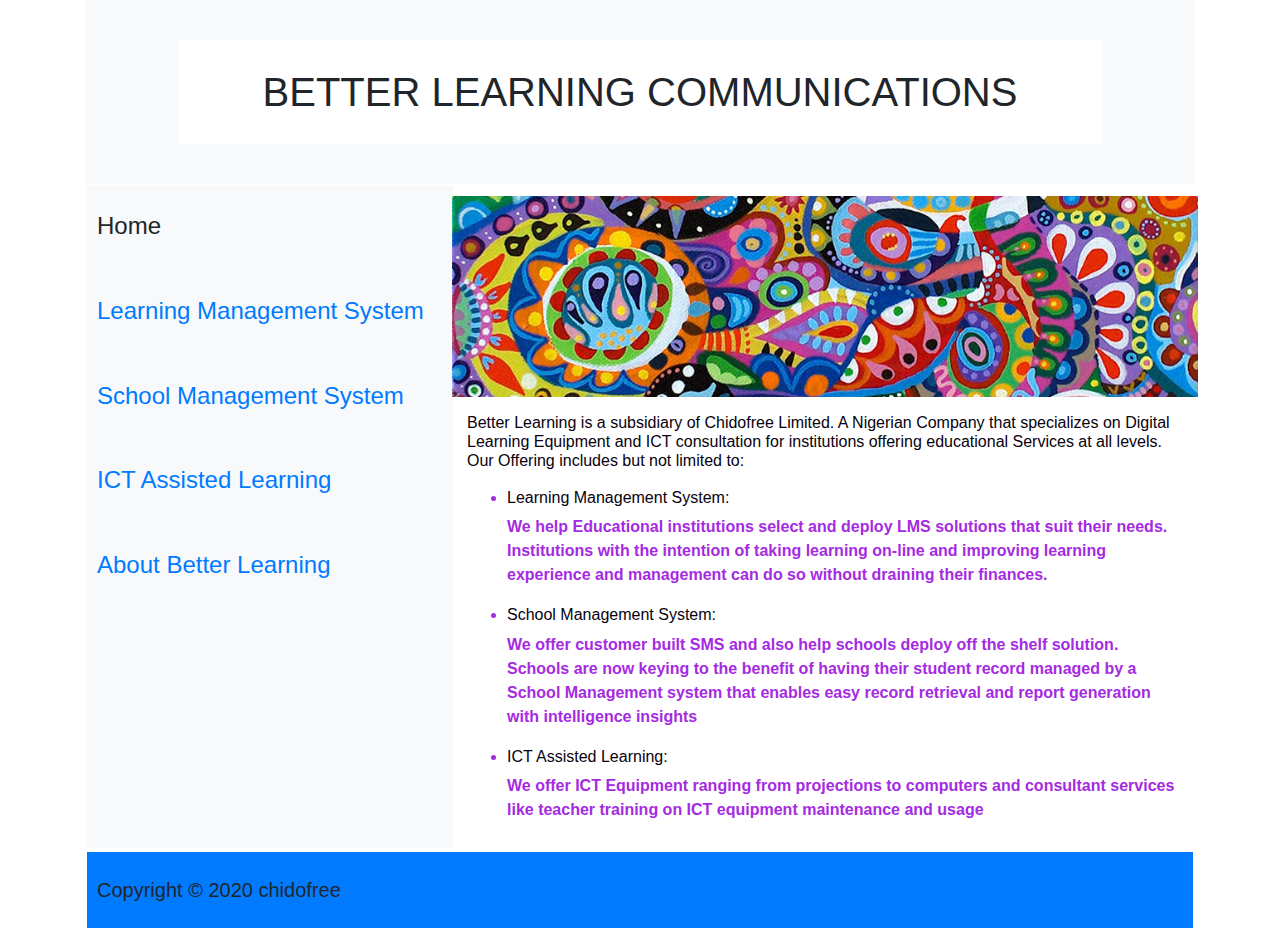
<file: index.html>
<!DOCTYPE html>
<html>
    <head>
        <title>Better Learning Nigeria</title>
	
			 <!-- Required meta tags -->
    <meta charset="utf-8">
    <meta name="viewport" content="width=device-width, initial-scale=1, shrink-to-fit=no">
			
		<link rel="stylesheet" href="https://stackpath.bootstrapcdn.com/bootstrap/4.4.1/css/bootstrap.min.css" integrity="sha384-Vkoo8x4CGsO3+Hhxv8T/Q5PaXtkKtu6ug5TOeNV6gBiFeWPGFN9MuhOf23Q9Ifjh" crossorigin="anonymous">
		<link rel="stylesheet" href="blstyles.css">
    </head>
	<body>
		<div class ="container" >
			
			<div id="blackground" class="col-lg-12 bg-light">
				<div class="row"> <p><br></p> </div> 
				<div class="row justify-content-lg-center">
					<div id="Header" class="col-lg-10 bg-white">
						<p class="textheader"><h1 style="text-align:center;"> BETTER LEARNING COMMUNICATIONS </h1></p>
					</div>
				</div>
				  <div class="row">
				  <p><br></p>
				  </div>
				 <div class="row justify-content-lg-center">
					<div id="Nav" class="col-lg-4 bg-light">
					  <p> <h4> Home</h4> </p>
					  <p><br></p>
					  <p> <h4><a href="lms.html">Learning Management System </a> </h4> </p>
					  <p><br></p>
					  <p><h4> <a href="sms.html">School Management System </a> </h4></p>
					  <p><br></p>
					  <p><h4> <a href="ict.html">ICT Assisted Learning </a></h4></p>
					  <p><br></p>
					  <p><h4> <a href="abl.html">About Better Learning </a></h4></p>
					  <p><br></p>
					</div>
					<div id="Main" class="col-lg-8 bg-white">
					  <div id="indexart" class="row"> 
							<img src="abstract-art-sample-by-thaneeya.jpg" class="img-fluid" >
					  </div>
					  <p> <h6>
							Better Learning is a subsidiary of Chidofree Limited.
							A Nigerian Company that specializes on Digital Learning Equipment and ICT consultation for institutions offering educational Services at all levels.
							Our Offering includes but not limited to:
						  </h6>
					  </p>
							<ul>
								<li><p><h6>Learning Management System:</h6> We help Educational institutions select and deploy LMS solutions that suit their needs.
										Institutions with the intention of taking learning on-line and improving learning experience and management can do so without draining their finances.</p></li>
								<li><p><h6>School Management System:</h6> We offer customer built SMS and also help schools deploy off the shelf solution.
										Schools are now keying to the benefit of having their student record managed by a School Management system that enables easy 
										record retrieval and report generation with intelligence insights </p></li>
								<li><p><h6>ICT Assisted Learning:</h6> We offer ICT Equipment ranging from projections to computers and consultant services
										like teacher training on ICT equipment maintenance and usage </p></li>
							</ul>
					 
					</div> 
				</div>
				<div class="row justify-content-lg-center">
					<div id="footer" class="col-lg-12 bg-primary">
						<p><h5>Copyright &copy 2020 chidofree</h5></p>
					</div>
				</div>
			</div>	  
        <!--<div id="top" colour = red >
            This is the <span class="name">top</span> of my web page.
        </div>
        <div id="middle" colour = blue >
            This is the <span class="name">middle</span> of my web page.
        </div>
        <div id="bottom" colour = yellow >
            This is the <span class="name">bottom</span> of my web page.
        </div>
		<div>
            This  my web page.
        </div>-->
		
    </body>
</html>
</file>
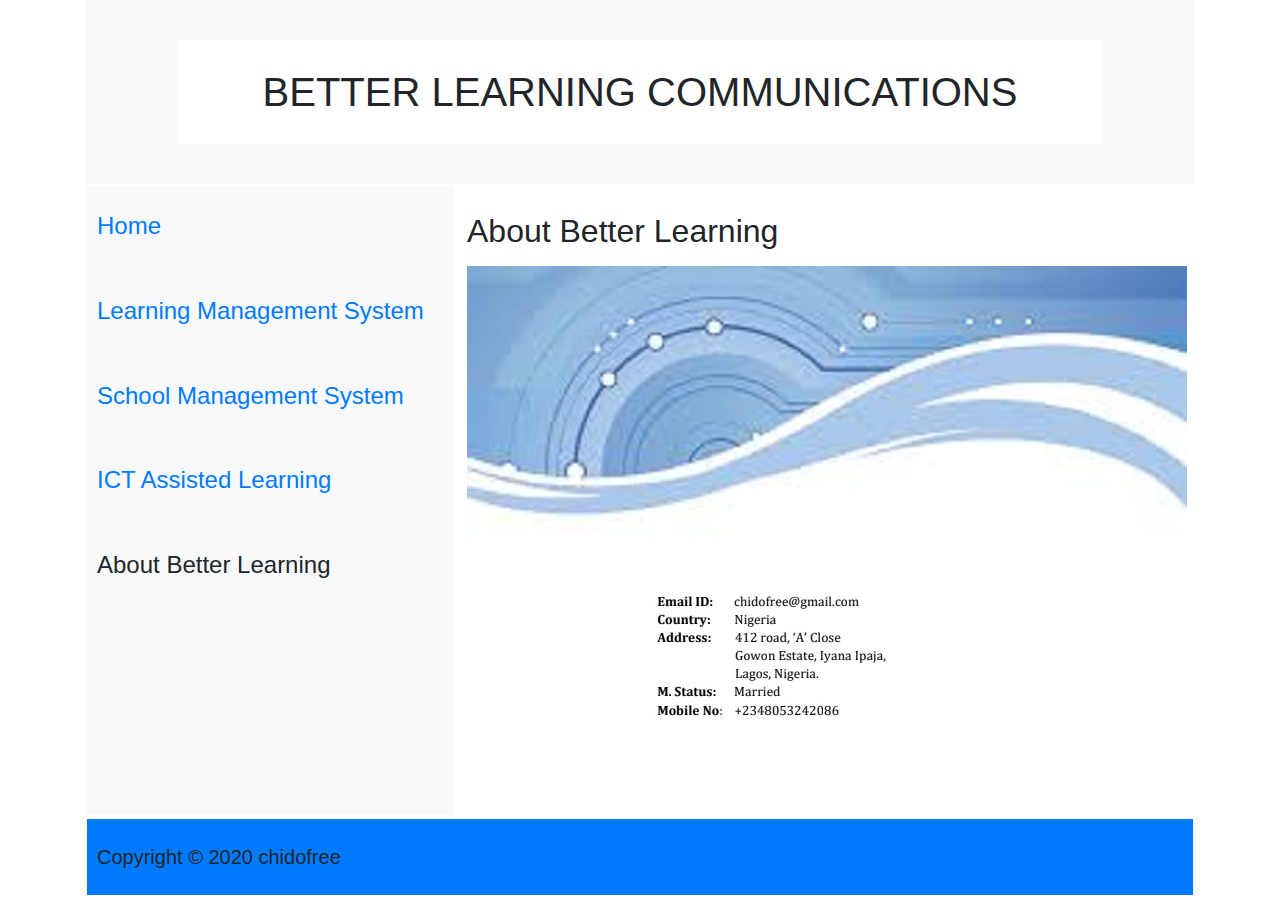
<file: abl.html>
<!DOCTYPE html>
<html>
    <head>
        <title>Better Learning Nigeria</title>
		
    <meta charset="utf-8">
    <meta name="viewport" content="width=device-width, initial-scale=1, shrink-to-fit=no">
			
		<link rel="stylesheet" href="https://stackpath.bootstrapcdn.com/bootstrap/4.4.1/css/bootstrap.min.css" integrity="sha384-Vkoo8x4CGsO3+Hhxv8T/Q5PaXtkKtu6ug5TOeNV6gBiFeWPGFN9MuhOf23Q9Ifjh" crossorigin="anonymous">
		<link rel="stylesheet" href="blstyles.css">
    </head>
	<body>
		<div class ="container" >

			<div id="blackground" class="col-lg-12 bg-light">
				<div class="row"> <p><br></p> </div> 
				<div class="row justify-content-lg-center">
					<div id="Header" class="col-lg-10 bg-white">
						<p class="textheader"><h1 style="text-align:center;"> BETTER LEARNING COMMUNICATIONS </h1></p>
					</div>
				</div>
				  <div class="row">
				  <p><br></p>
				  </div>
				 <div class="row justify-content-lg-center">
					<div id="Nav" class="col-lg-4 bg-light">
					  <p><h4><a href="index.html"> Home</a></h4></p>
					  <p><br></p>
					  <p> <h4><a href="lms.html">Learning Management System </a> </h4> </p>
					  <p><br></p>
					  <p><h4> <a href="sms.html">School Management System </a> </h4></p>
					  <p><br></p>
					  <p><h4> <a href="ict.html">ICT Assisted Learning </a></h4></p>
					  <p><br></p>
					  <p><h4> About Better Learning </h4></p>
					  <p><br></p>
					</div>
					<div id="Main" class="col-lg-8 bg-white">
					 <p> <h2> About Better Learning</h2> </p>
					 <img src="imagesaboutbg2.jpg" width ="720px"> 
					</div> 
				</div>
				<div class="row justify-content-lg-center">
					<div id="footer" class="col-lg-12 bg-primary">
					  <p><h5>Copyright &copy 2020 chidofree</h5></p>
					</div>
				</div>
			</div>	  
        <!--<div id="top" colour = red >
            This is the <span class="name">top</span> of my web page.
        </div>
        <div id="middle" colour = blue >
            This is the <span class="name">middle</span> of my web page.
        </div>
        <div id="bottom" colour = yellow >
            This is the <span class="name">bottom</span> of my web page.
        </div>
		<div>
            This  my web page.
        </div>-->
		
    </body>
</html>
</file>
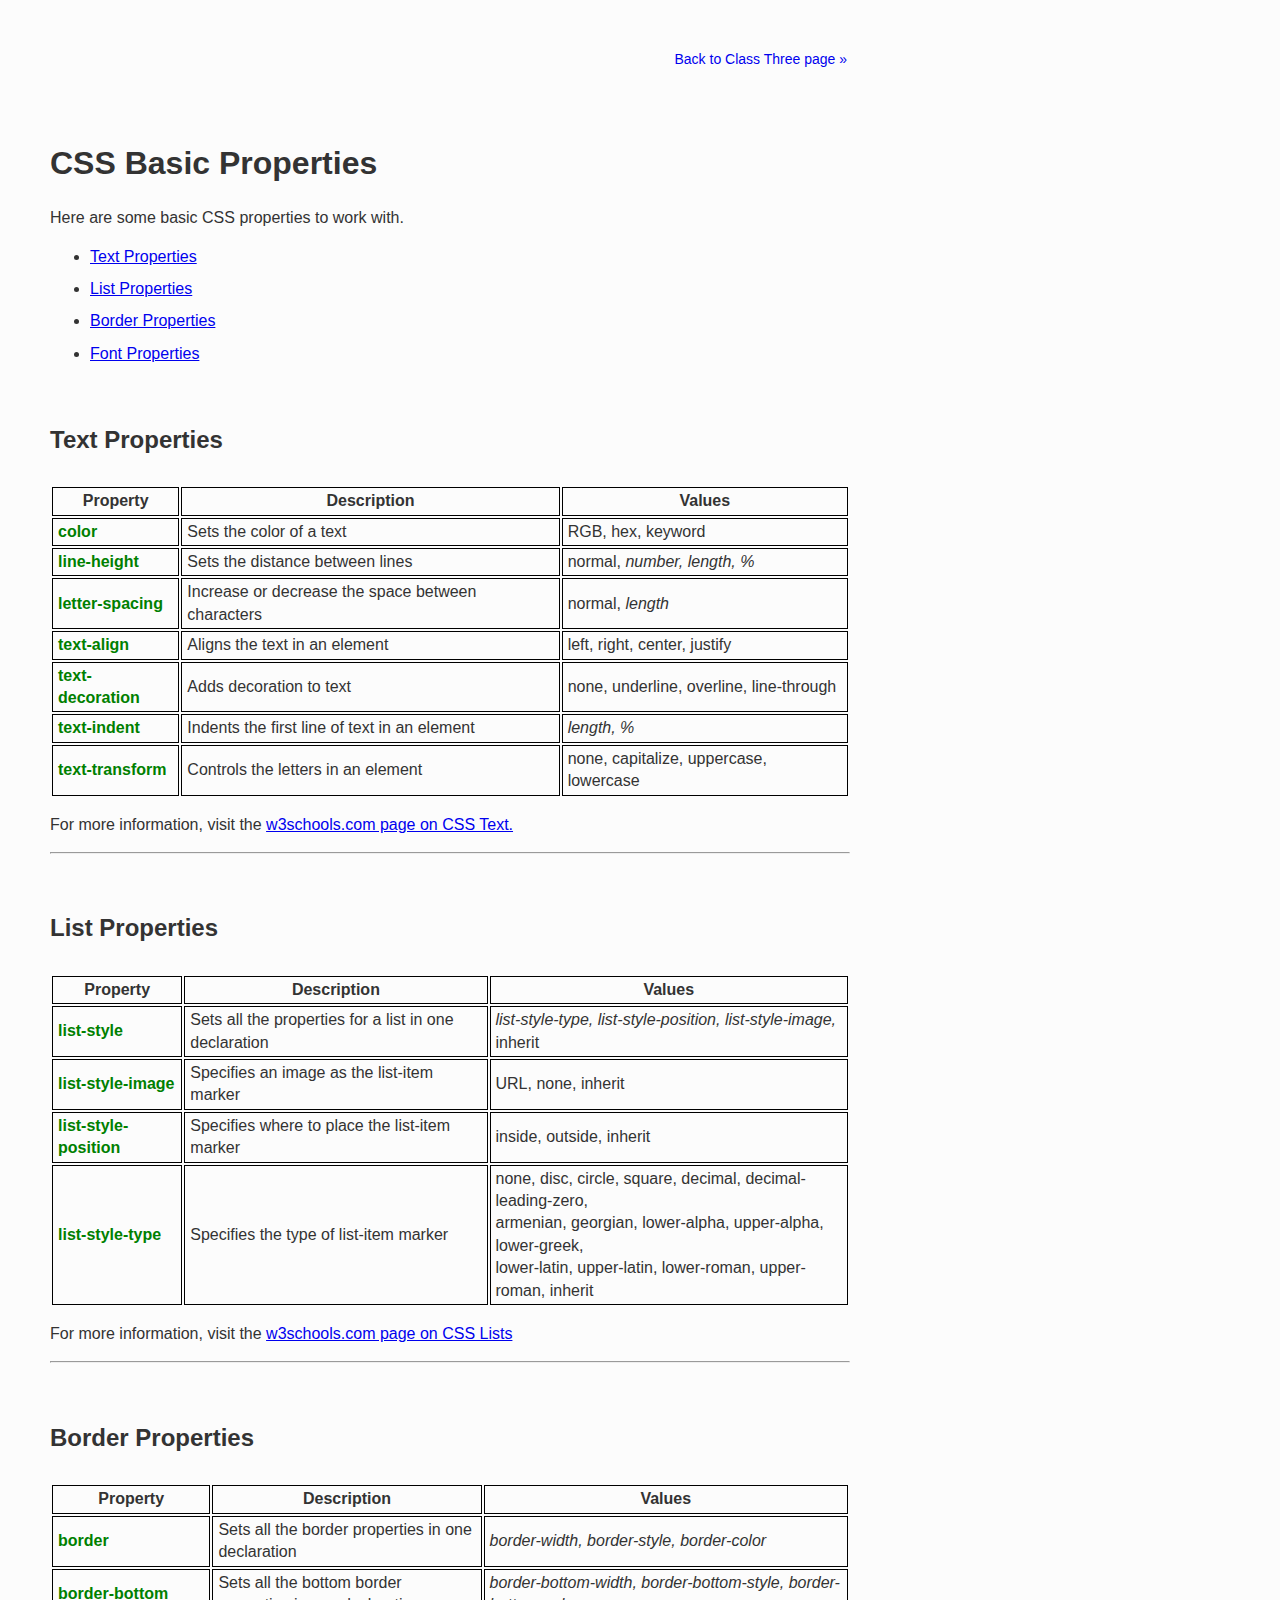
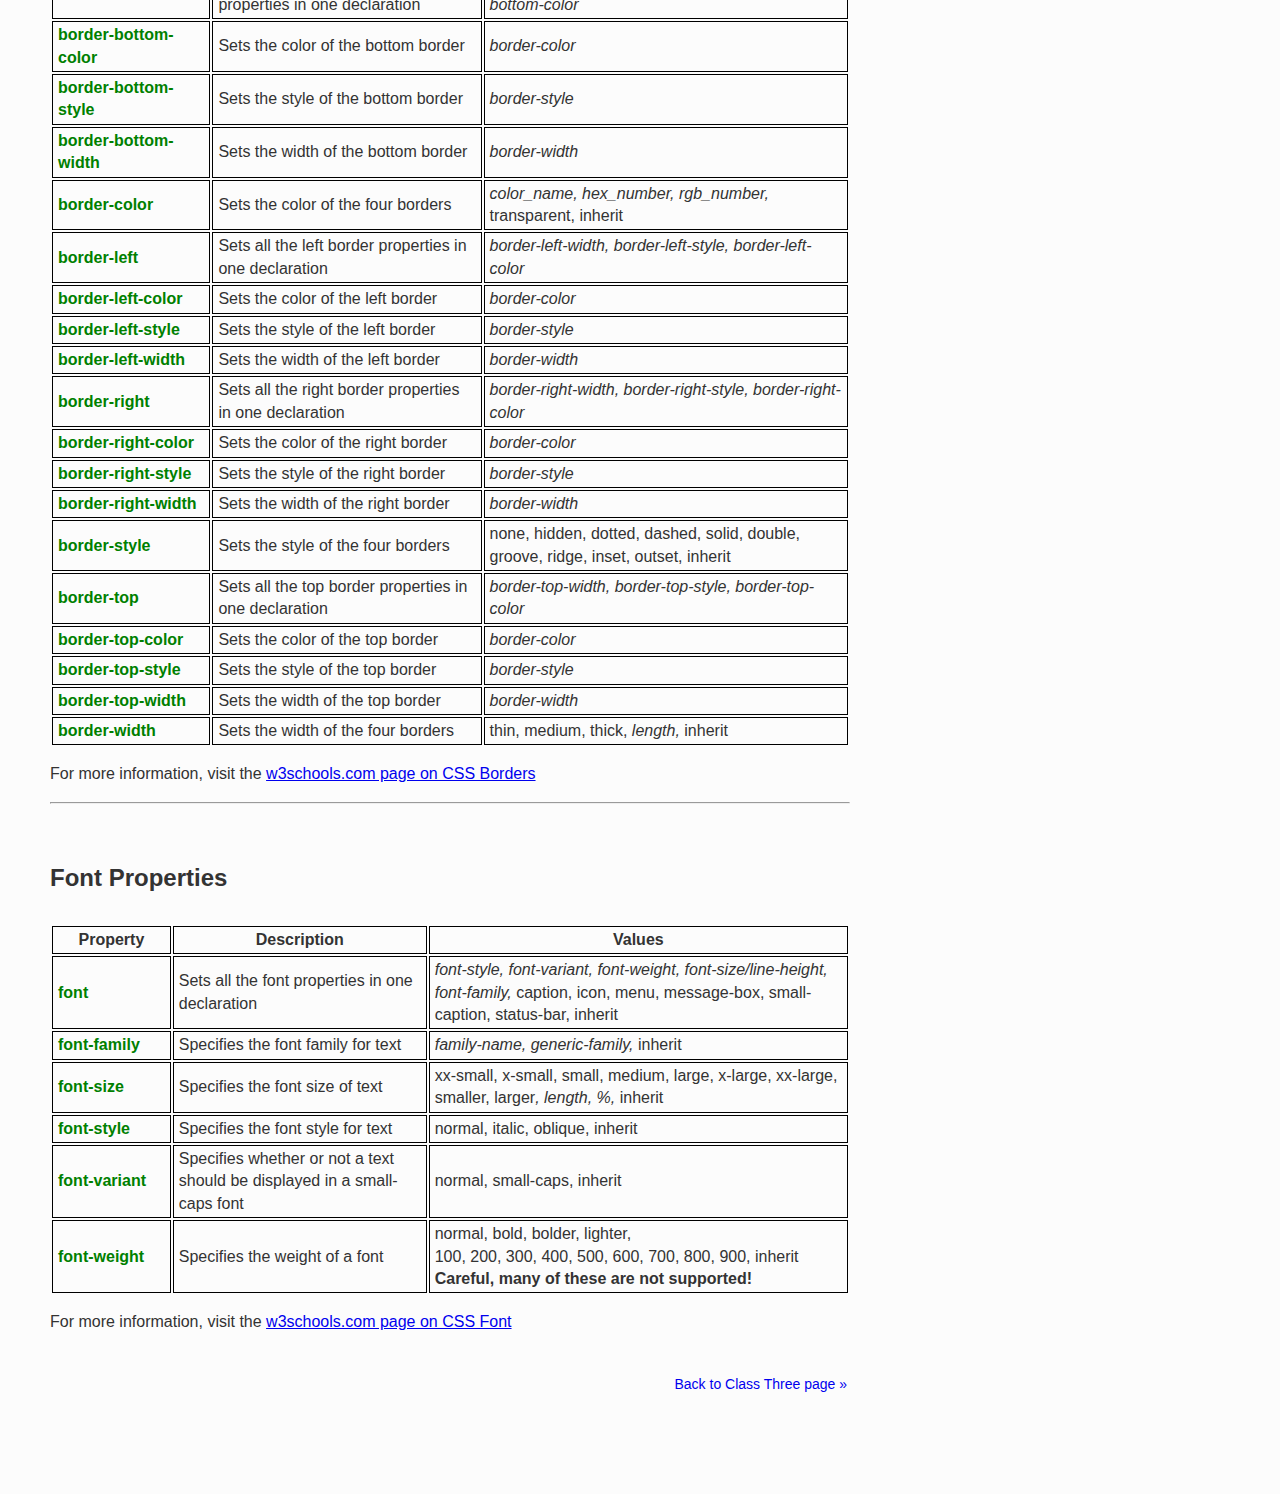
<file: CSS Basic Properties.html>
<!DOCTYPE html PUBLIC "-//W3C//DTD XHTML 1.0 Strict//EN" "http://www.w3.org/TR/xhtml1/DTD/xhtml1-strict.dtd">
<!-- saved from url=(0076)http://web.simmons.edu/~grabiner/comm244/weekthree/css-basic-properties.html -->
<html xmlns="http://www.w3.org/1999/xhtml" xml:lang="en" lang="en"><head><meta http-equiv="Content-Type" content="text/html; charset=UTF-8">
	

	<title>CSS Basic Properties</title>

	<link rel="stylesheet" href="./CSS Basic Properties_files/notes.css" type="text/css" media="screen, projection">

</head>

<body>
	<p class="backlink"><a href="http://web.simmons.edu/~grabiner/comm244/class3.html">Back to Class Three page »</a></p>

<h1>CSS Basic Properties</h1>

<p>Here are some basic CSS properties to work with.</p>

<ul>
	<li><a href="http://web.simmons.edu/~grabiner/comm244/weekthree/css-basic-properties.html#text">Text Properties</a></li>
	<li><a href="http://web.simmons.edu/~grabiner/comm244/weekthree/css-basic-properties.html#list">List Properties</a></li>
	<li><a href="http://web.simmons.edu/~grabiner/comm244/weekthree/css-basic-properties.html#border">Border Properties</a></li>
	<li><a href="http://web.simmons.edu/~grabiner/comm244/weekthree/css-basic-properties.html#font">Font Properties</a></li>
</ul>

<h2 id="text">Text Properties</h2>

<table>
  <tbody>
<tr>
    <th>Property</th>
    <th>Description</th>
    <th>Values</th>
  </tr>
  <tr>
    <td>color</td>
    <td>Sets the color of a text</td>
    <td>RGB, hex, keyword</td>
  </tr>
  <tr>
    <td>line-height</td>
    <td>Sets the distance between lines</td>
    <td>normal, <i>number, length, %</i></td>
  </tr>
  <tr>
    <td>letter-spacing</td>
    <td>Increase or decrease the space between characters</td>
    <td>normal, 
      <i>length</i></td>
  </tr>
  <tr>
    <td>text-align</td>
    <td>Aligns the text in an element</td>
    <td>left, 
      right, 
      center, 
      justify</td>
  </tr>
  <tr>
    <td>text-decoration</td>
    <td>Adds decoration to text</td>
    <td>none, 
      underline, 
      overline, 
      line-through</td>
  </tr>
  <tr>
    <td>text-indent</td>
    <td>Indents the first line of text in an element</td>
    <td><i>length, 
      %</i></td>
  </tr>
  <tr>
    <td>text-transform</td>
    <td>Controls the letters in an element</td>
    <td>none, 
      capitalize, 
      uppercase, 
      lowercase</td>
  </tr>
</tbody>
</table>

<p>For more information, visit the <a href="http://www.w3schools.com/css/css_text.asp" title="CSS Text">w3schools.com page on CSS Text.</a></p>



<hr>
<h2 id="list">List Properties</h2>

<table>
  <tbody><tr>
    <th>Property</th>
    <th>Description</th>
    <th>Values</th>
  </tr>
  <tr>
    <td>list-style</td>
    <td>Sets all the properties for a list in one declaration</td>
    <td><i>list-style-type, 
      list-style-position, 
      list-style-image, 
	</i>inherit</td>
  </tr>
  <tr>
    <td>list-style-image</td>
    <td>Specifies an image as the list-item marker</td>
    <td>URL, 
	none, 
      inherit</td>
  </tr>
  <tr>
    <td>list-style-position</td>
    <td>Specifies where to place the list-item marker</td>
    <td>inside, 
      outside, 
	inherit</td>
  </tr>
  <tr>
    <td>list-style-type</td>
    <td>Specifies the type of list-item marker</td>
    <td>none, 
      disc, 
      circle, 
      square, 
      decimal, 
      decimal-leading-zero, <br>
      armenian,
      georgian, 
      lower-alpha, 
      upper-alpha, 
      lower-greek, <br>
      lower-latin, 
      upper-latin, 
      lower-roman, 
      upper-roman, 
      inherit</td>
  </tr>
  </tbody></table>

<p>For more information, visit the <a href="http://www.w3schools.com/css/css_list.asp" title="CSS List">w3schools.com page on CSS Lists</a></p>


<hr>
<h2 id="border">Border Properties</h2>

<table>
  <tbody><tr>
    <th width="20%">Property</th>
    <th>Description</th>
    <th>Values</th>
  </tr>
  <tr>
    <td>border</td>
    <td>Sets all the border properties in one declaration</td>
    <td><i>border-width, 
      border-style, 
      border-color</i></td>
  </tr>
  <tr>
    <td>border-bottom</td>
    <td>Sets all the bottom border properties in one declaration</td>
    <td><i>border-bottom-width, 
      border-bottom-style, 
      border-bottom-color</i></td>
  </tr>
  <tr>
    <td>border-bottom-color</td>
    <td>Sets the color of the bottom border</td>
    <td><i>border-color</i></td>
  </tr>
  <tr>
    <td>border-bottom-style</td>
    <td>Sets the style of the bottom border</td>
    <td><i>border-style</i></td>
  </tr>
  <tr>
    <td>border-bottom-width</td>
    <td>Sets the width of the bottom border</td>
    <td><i>border-width</i></td>
  </tr>
  <tr>
    <td>border-color</td>
    <td>Sets the color of the four borders</td>
    <td><i>color_name, 
	hex_number, 
	rgb_number, 
	</i>transparent, 
	inherit</td>
  </tr>
  <tr>
    <td>border-left</td>
    <td>Sets all the left border properties in one declaration</td>
    <td><i>border-left-width, 
      border-left-style, 
      border-left-color</i></td>
  </tr>
  <tr>
    <td>border-left-color</td>
    <td>Sets the color of the left border</td>
    <td><i>border-color</i></td>
  </tr>
  <tr>
    <td>border-left-style</td>
    <td>Sets the style of the left border</td>
    <td><i>
      border-style</i></td>
  </tr>
  <tr>
    <td>border-left-width</td>
    <td>Sets the width of the left border</td>
    <td><i>border-width</i></td>
  </tr>
  <tr>
    <td>border-right</td>
    <td>Sets all the right border properties in one declaration</td>
    <td><i>border-right-width, 
      border-right-style, 
      border-right-color</i></td>
  </tr>
  <tr>
    <td>border-right-color</td>
    <td>Sets the color of the right border</td>
    <td><i>border-color</i></td>
  </tr>
  <tr>
    <td>border-right-style</td>
    <td>Sets the style of the right border</td>
    <td><i>border-style</i></td>
  </tr>
  <tr>
    <td>border-right-width</td>
    <td>Sets the width of the right border</td>
    <td><i>border-width</i></td>
  </tr>
  <tr>
    <td>border-style</td>
    <td>Sets the style of the four borders</td>
    <td>none, 
      hidden, 
      dotted, 
      dashed, 
      solid, 
      double, 
      groove, 
      ridge, 
      inset, 
      outset, 
	inherit</td>
  </tr>
  <tr>
    <td>border-top</td>
    <td>Sets all the top border properties in one declaration</td>
    <td><i>border-top-width, 
      border-top-style, 
      border-top-color</i></td>
  </tr>
  <tr>
    <td>border-top-color</td>
    <td>Sets the color of the top border</td>
    <td><i>border-color</i></td>
  </tr>
  <tr>
    <td>border-top-style</td>
    <td>Sets the style of the top border</td>
    <td><i>border-style</i></td>
  </tr>
  <tr>
    <td>border-top-width</td>
    <td>Sets the width of the top border</td>
    <td><i>border-width</i></td>
  </tr>
  <tr>
    <td>border-width</td>
    <td>Sets the width of the four borders</td>
    <td>thin, 
      medium, 
      thick, 
      <i>length, 
	</i>inherit</td>
  </tr>
</tbody></table>


<p>For more information, visit the <a href="http://www.w3schools.com/css/css_border.asp" title="CSS List">w3schools.com page on CSS Borders</a></p>


<hr>
<h2 id="font">Font Properties</h2>


<table>
  <tbody><tr>
    <th width="15%">Property</th>
    <th>Description</th>
    <th>Values</th>
  </tr>
  <tr>
    <td>font</td>
    <td>Sets all the font properties in one declaration</td>
    <td><i>font-style, 
      font-variant, 
      font-weight, 
      font-size/line-height, 
      font-family, 
      </i>caption, 
      icon, 
      menu, 
      message-box, 
      small-caption, 
      status-bar, 
	inherit</td>
  </tr>
  <tr>
    <td>font-family
    </td>
    <td>Specifies the font family for text</td>
    <td><i>family-name, 
      generic-family, 
	</i>inherit</td>
  </tr>
  <tr>
    <td>font-size</td>
    <td>Specifies the font size of text</td>
    <td>xx-small, 
      x-small, 
      small, 
      medium, 
      large, 
      x-large, 
      xx-large, 
      smaller, 
      larger<i>, 
      length, 
      %, 
	</i>inherit</td>
  </tr>
  <tr>
    <td>font-style
    </td>
    <td>Specifies the font style for text</td>
    <td>normal, 
      italic, 
      oblique, 
	inherit</td>
  </tr>
  <tr>
    <td>font-variant
    </td>
    <td>Specifies whether or not a text should be displayed in a small-caps font</td>
    <td>normal, 
      small-caps, 
	inherit</td>
  </tr>
  <tr>
    <td>font-weight
    </td>
    <td>Specifies the weight of a font</td>
    <td>normal, 
      bold, 
      bolder, 
      lighter, <br>
      100, 
      200, 
      300, 
      400, 
      500, 
      600, 
      700, 
      800, 
      900, 
	inherit<br>
	<strong>Careful, many of these are not supported!</strong></td>
  </tr>
</tbody></table>


<p>For more information, visit the <a href="http://www.w3schools.com/css/css_font.asp" title="CSS List">w3schools.com page on CSS Font</a></p>


<p class="backlink"><a href="http://web.simmons.edu/~grabiner/comm244/class3.html">Back to Class Three page »</a></p>




</body></html>
</file>
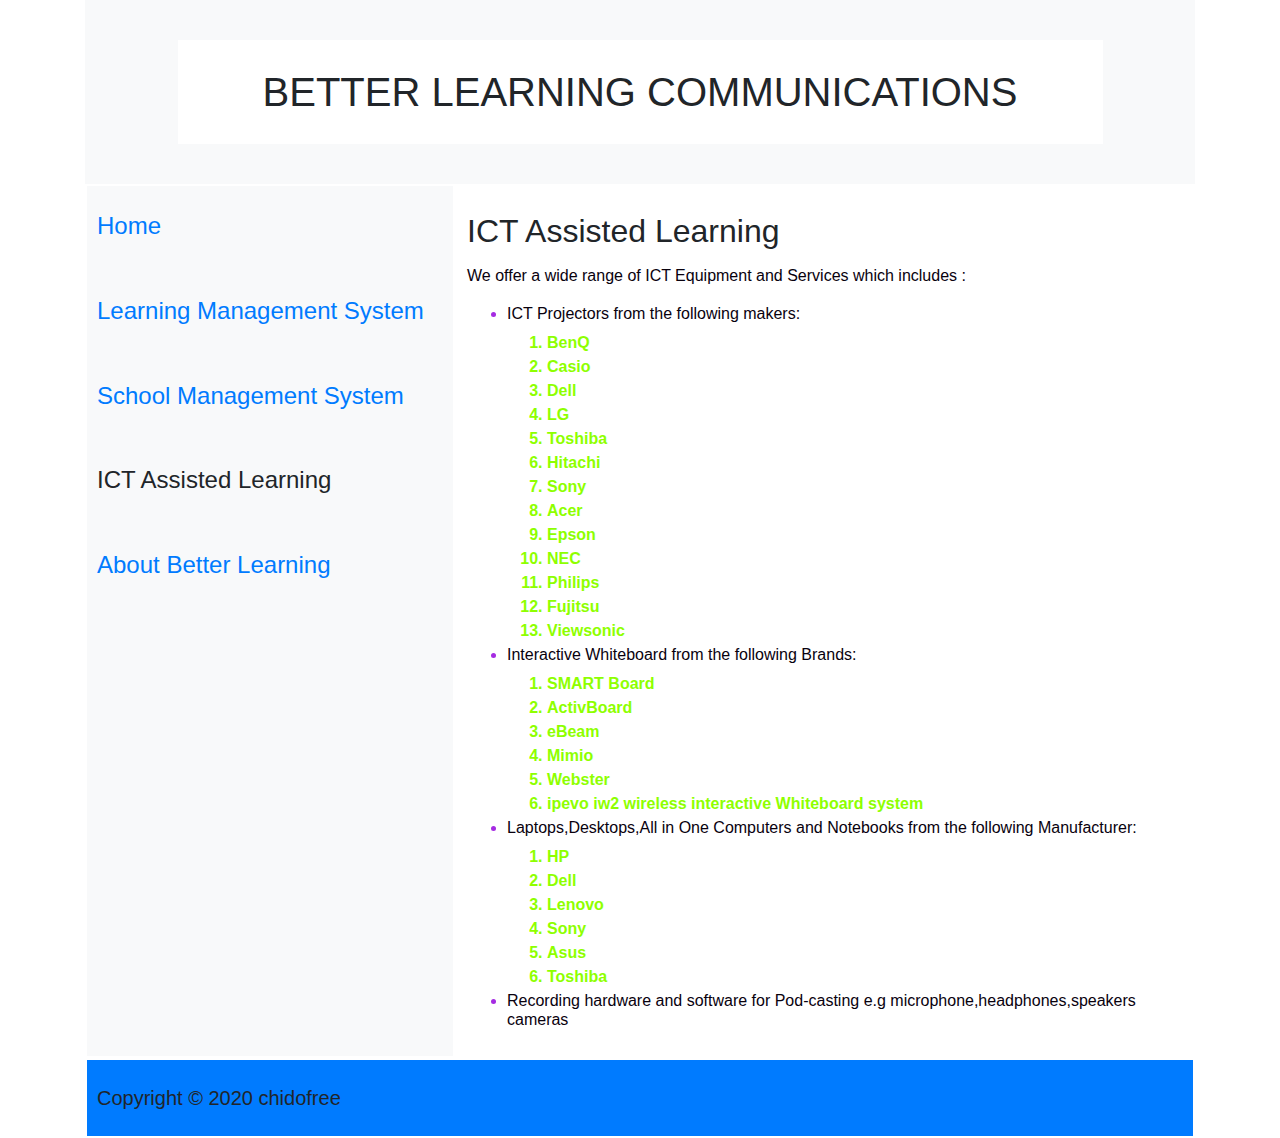
<file: ict.html>
<!DOCTYPE html>
<html>
    <head>
        <title>Better Learning Nigeria</title>

			 <!-- Required meta tags -->
    <meta charset="utf-8">
    <meta name="viewport" content="width=device-width, initial-scale=1, shrink-to-fit=no">
			
		<link rel="stylesheet" href="https://stackpath.bootstrapcdn.com/bootstrap/4.4.1/css/bootstrap.min.css" integrity="sha384-Vkoo8x4CGsO3+Hhxv8T/Q5PaXtkKtu6ug5TOeNV6gBiFeWPGFN9MuhOf23Q9Ifjh" crossorigin="anonymous">
		<link rel="stylesheet" href="blstyles.css">
    </head>
	<body>
		<div class ="container" >

			<div id="blackground" class="col-lg-12 bg-light">
				<div class="row"> <p><br></p> </div> 
				<div class="row justify-content-lg-center">
					<div id="Header" class="col-lg-10 bg-white">
						<p class="textheader"><h1 style="text-align:center;"> BETTER LEARNING COMMUNICATIONS </h1></p>
					</div>
				</div>
				  <div class="row">
				  <p><br></p>
				  </div>
				 <div class="row justify-content-lg-center">
					<div id="Nav" class="col-lg-4 bg-light">
					  <p><h4><a href="index.html"> Home</a></h4></p>
					  <p><br></p>
					  <p> <h4><a href="lms.html">Learning Management System </a> </h4> </p>
					  <p><br></p>
					  <p><h4> <a href="sms.html">School Management System </a> </h4></p>
					  <p><br></p>
					  <p><h4> ICT Assisted Learning </h4></p>
					  <p><br></p>
					  <p><h4> <a href="abl.html">About Better Learning </a></h4></p>
					  <p><br></p>
					</div>
					<div id="Main" class="col-lg-8 bg-white">
					  <p> <h2> ICT Assisted Learning</h2> </p>
					  <p> <h6> We offer a wide range of ICT Equipment and Services which includes :</h6> </p>
					  <p> <ul>
								<li><h6> ICT Projectors from the following makers:</h6></li>
													<ol> 
														<li>BenQ</li>
														<li>Casio</li>
														<li>Dell</li>
														<li>LG</li>
														<li>Toshiba</li>
														<li>Hitachi</li>
														<li>Sony</li>
														<li>Acer</li>
														<li>Epson</li>
														<li>NEC</li>
														<li>Philips</li>
														<li>Fujitsu</li>
														<li>Viewsonic</li>
													</ol>
								<li><h6> Interactive Whiteboard from the following Brands:</h6></li>
													<ol> 
														<li>SMART Board</li>
														<li>ActivBoard</li>
														<li>eBeam</li>
														<li>Mimio</li>
														<li>Webster</li>
														<li>ipevo iw2 wireless interactive Whiteboard system</li>
													</ol>
								<li><h6> Laptops,Desktops,All in One Computers and Notebooks from the following Manufacturer:</h6></li>
													<ol> 
														<li>HP</li>
														<li>Dell</li>
														<li>Lenovo</li>
														<li>Sony</li>
														<li>Asus</li>
														<li>Toshiba</li>
													</ol>
								<li><h6> Recording hardware and software for Pod-casting e.g microphone,headphones,speakers cameras</h6></li>
						  </ul> 
					  
					  
					  </p>
					</div> 
				</div>
				<div class="row justify-content-lg-center">
					<div id="footer" class="col-lg-12 bg-primary">
						<p><h5>Copyright &copy 2020 chidofree</h5></p>
					</div>
				</div>
			</div>	  
        <!--<div id="top" colour = red >
            This is the <span class="name">top</span> of my web page.
        </div>
        <div id="middle" colour = blue >
            This is the <span class="name">middle</span> of my web page.
        </div>
        <div id="bottom" colour = yellow >
            This is the <span class="name">bottom</span> of my web page.
        </div>
		<div>
            This  my web page.
        </div>-->
		
    </body>
</html>
</file>
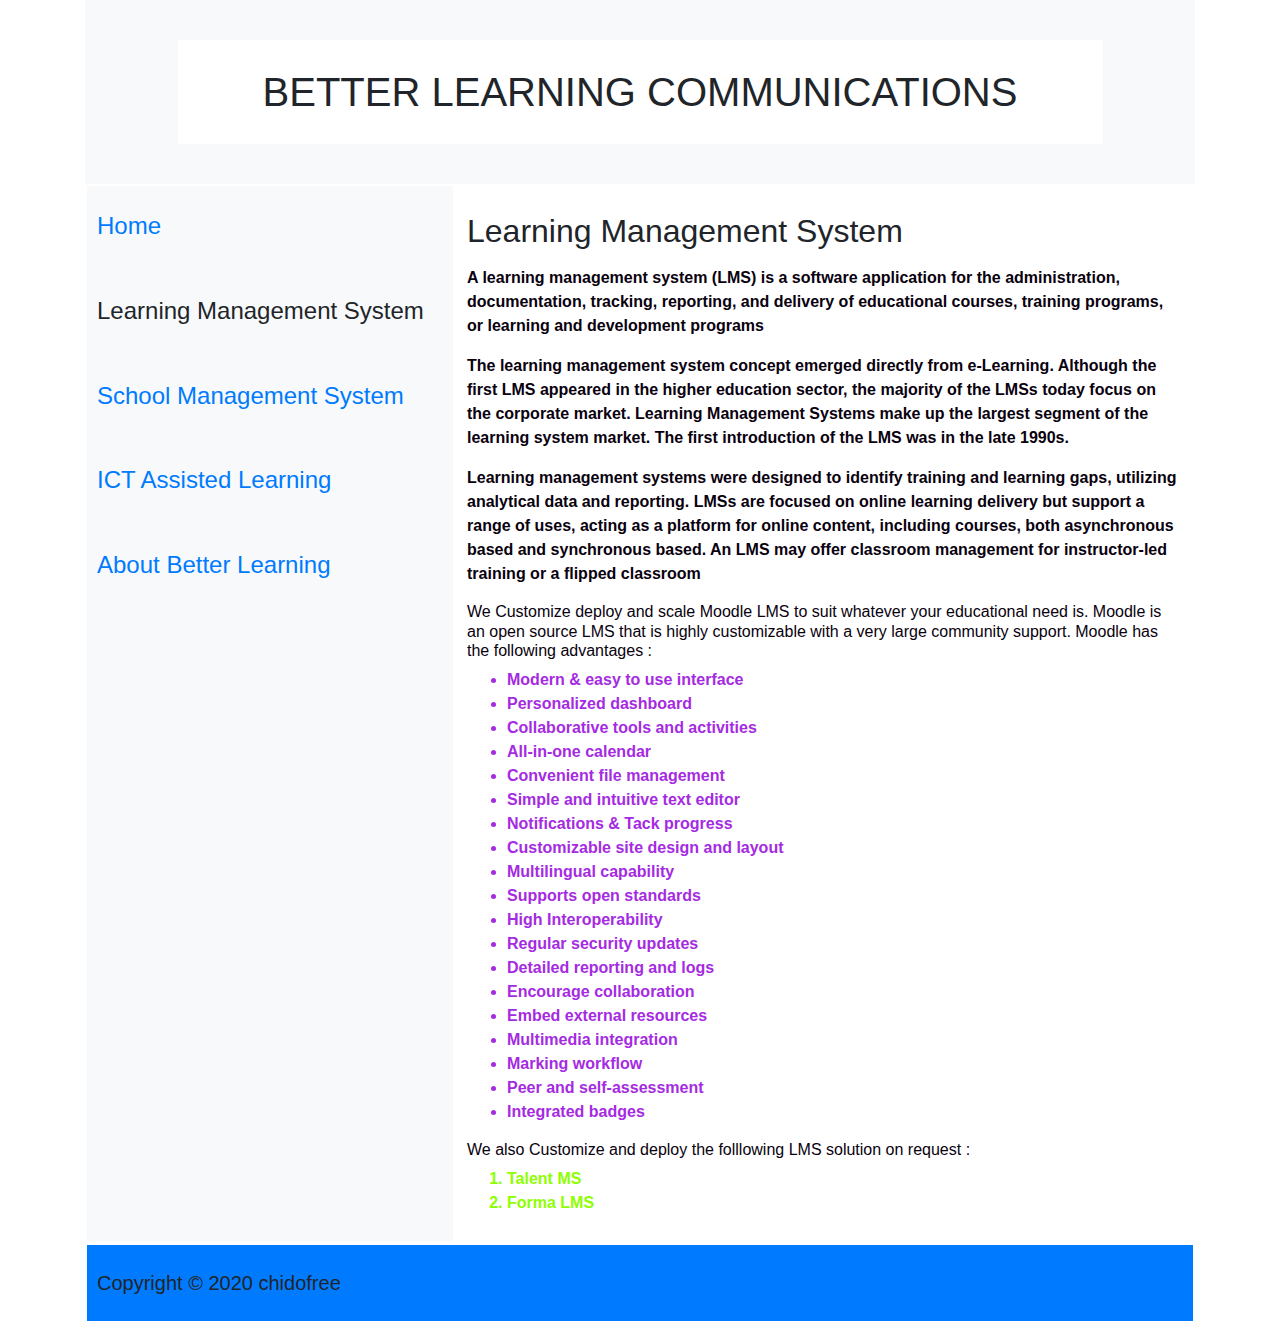
<file: lms.html>
<!DOCTYPE html>
<html>
    <head>
        <title>Better Learning Nigeria</title>

    <meta charset="utf-8">
    <meta name="viewport" content="width=device-width, initial-scale=1, shrink-to-fit=no">
			
		<link rel="stylesheet" href="https://stackpath.bootstrapcdn.com/bootstrap/4.4.1/css/bootstrap.min.css" integrity="sha384-Vkoo8x4CGsO3+Hhxv8T/Q5PaXtkKtu6ug5TOeNV6gBiFeWPGFN9MuhOf23Q9Ifjh" crossorigin="anonymous">
		<link rel="stylesheet" href="blstyles.css">
    </head>
	<body>
		<div class ="container" >

			<div id="blackground" class="col-lg-12 bg-light">
				 <div class="row"> <p><br></p> </div> 
				<div class="row justify-content-lg-center">
					<div id="Header" class="col-lg-10 bg-white">
						<p class="textheader"><h1 style="text-align:center;"> BETTER LEARNING COMMUNICATIONS </h1></p>
					</div>
				</div>
				  <div class="row">
				  <p><br></p>
				  </div>
				 <div class="row justify-content-lg-center">
					<div id="Nav" class="col-lg-4 bg-light">
					  <p><h4><a href="index.html"> Home</a></h4></p>
					  <p><br></p>
					  <p> <h4> Learning Management System </h4> </p>
					  <p><br></p>
					  <p><h4> <a href="sms.html">School Management System </a> </h4></p>
					  <p><br></p>
					  <p><h4> <a href="ict.html">ICT Assisted Learning </a></h4></p>
					  <p><br></p>
					  <p><h4> <a href="abl.html">About Better Learning </a></h4></p>
					  <p><br></p>
					</div>
					<div id="Main" class="col-lg-8 bg-white">
					  <p> <h2> Learning Management System</h2> </p>
					  <p> A learning management system (LMS) is a software application for the administration,
						documentation, tracking, reporting, and delivery of educational courses, training programs,
						or learning and development programs
					  </p>
					  <p>The learning management system concept emerged directly from e-Learning.
					    Although the first LMS appeared in the higher education sector, the majority of the LMSs today
						focus on the corporate market. Learning Management Systems make up the largest segment of the learning system market.
						The first introduction of the LMS was in the late 1990s.
					  </p>
					  <p>Learning management systems were designed to identify training and learning gaps,
					    utilizing analytical data and reporting. LMSs are focused on online learning delivery but support a range of uses,
						acting as a platform for online content, including courses, both asynchronous based and synchronous based.
						An LMS may offer classroom management for instructor-led training or a flipped classroom
					  </p>
					  <p> <h6> We Customize deploy and scale Moodle LMS to suit whatever your educational need is.
 					        Moodle is an open source LMS that is highly customizable with a  very large community support.
							Moodle has the following advantages :</h6> <ul>
																			<li>Modern & easy to use interface</li>
																			<li>Personalized dashboard</li>
																			<li>Collaborative tools and activities</li>
																			<li>All-in-one calendar</li>
																			<li>Convenient file management</li>
																			<li>Simple and intuitive text editor</li>
																			<li>Notifications & Tack progress</li>
																			<li>Customizable site design and layout</li>
																			<li>Multilingual capability</li>
																			<li>Supports open standards</li>
																			<li>High Interoperability</li>
																			<li>Regular security updates</li>
																			<li>Detailed reporting and logs</li>
																			<li>Encourage collaboration</li>
																			<li>Embed external resources</li>
																			<li>Multimedia integration</li>
																			<li>Marking workflow</li>
																			<li>Peer and self-assessment</li>
																			<li>Integrated badges</li>
																	  </ul>
					  <h6>We also Customize and deploy the folllowing LMS solution on request :</h6> <ol>
																										  <li>Talent MS</li>
																										  <li>Forma LMS</li>
																									 </ol>
																	
					  </p>
					</div> 
				</div>
				<div class="row justify-content-lg-center">
					<div id="footer" class="col-lg-12 bg-primary">
						<p><h5>Copyright &copy 2020 chidofree</h5></p>
					</div>
				</div>
			</div>	  
        <!--<div id="top" colour = red >
            This is the <span class="name">top</span> of my web page.
        </div>
        <div id="middle" colour = blue >
            This is the <span class="name">middle</span> of my web page.
        </div>
        <div id="bottom" colour = yellow >
            This is the <span class="name">bottom</span> of my web page.
        </div>
		<div>
            This  my web page.
        </div>-->
		
    </body>
</html>
</file>
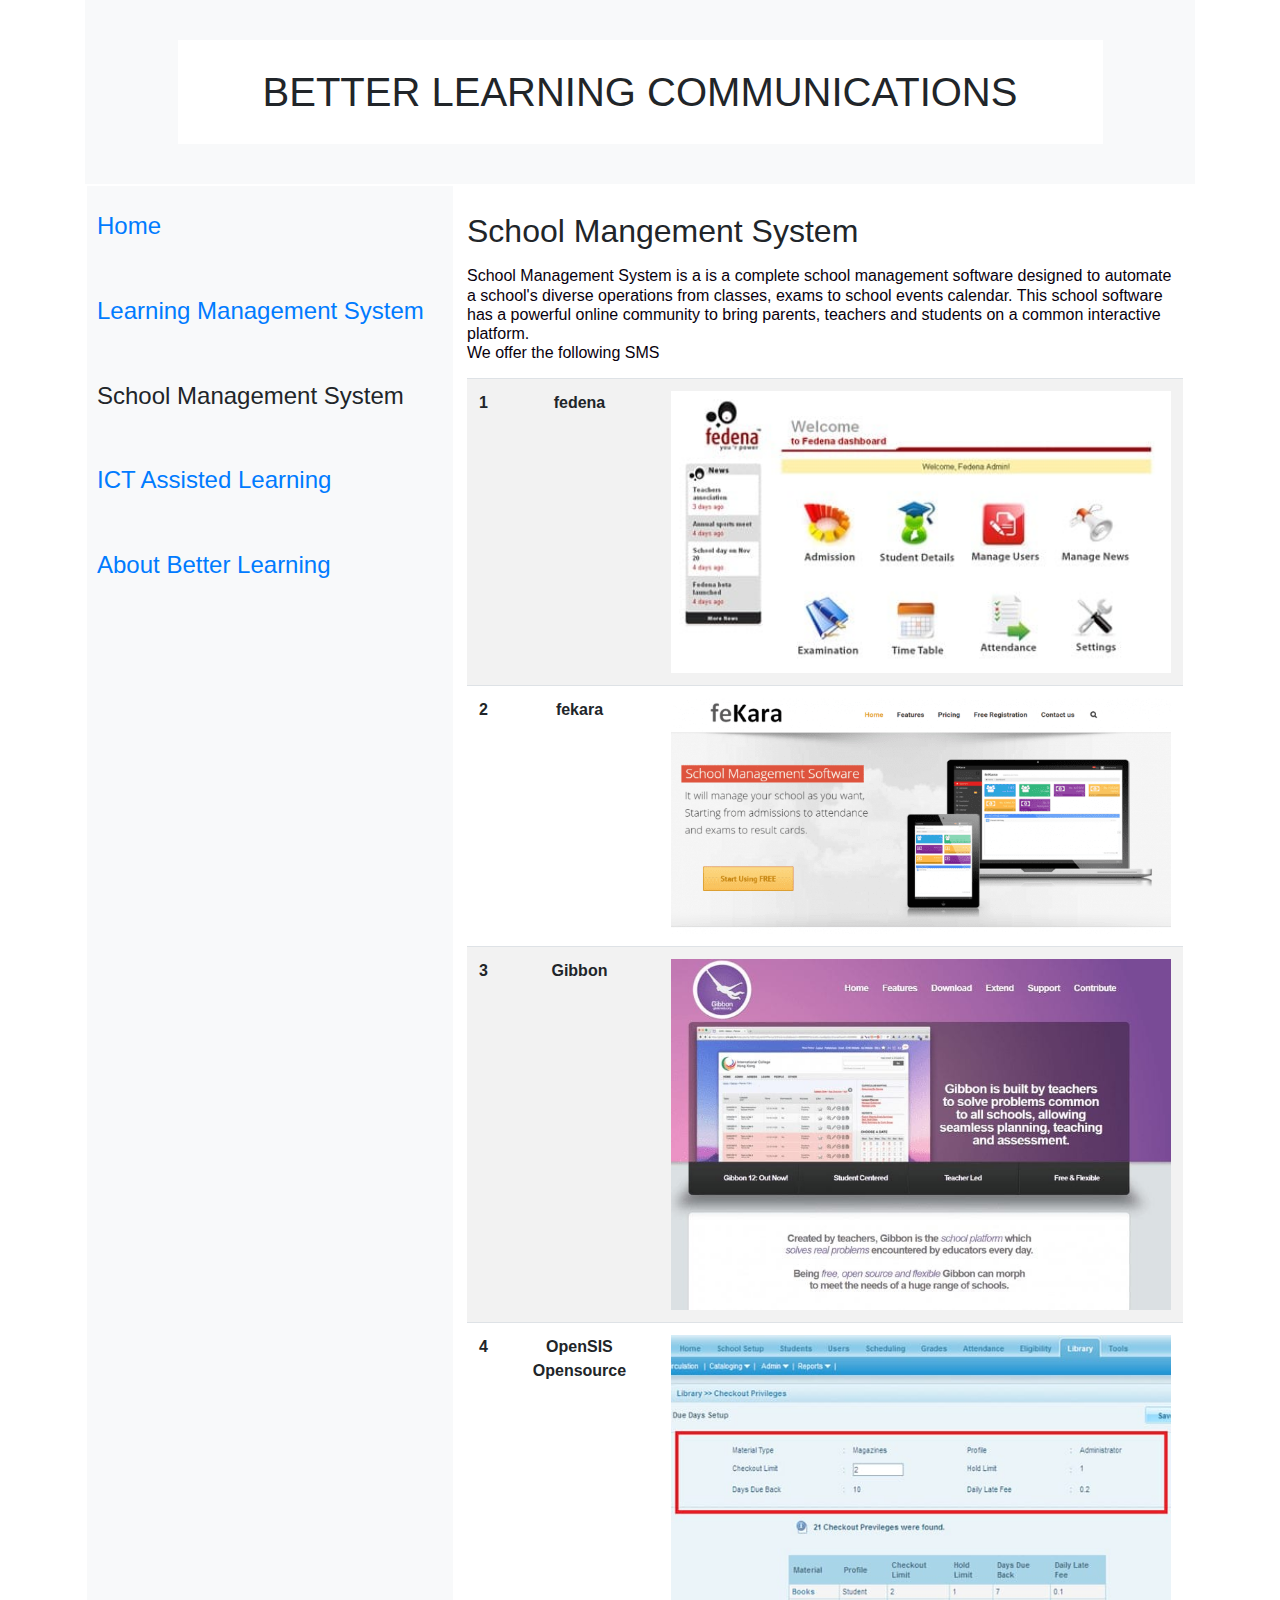
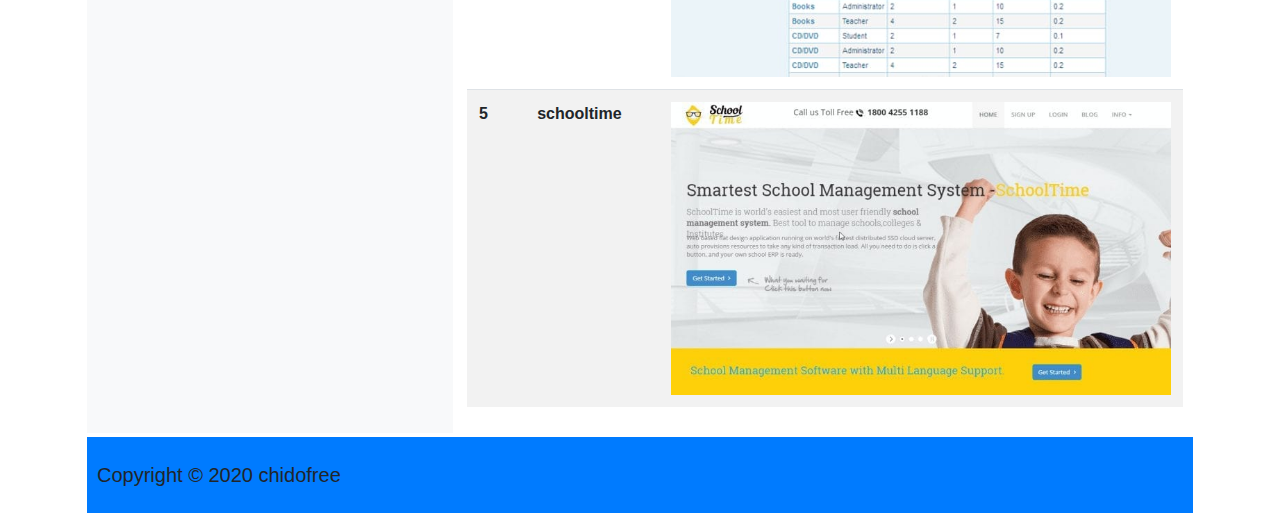
<file: sms.html>
<!DOCTYPE html>
<html>
    <head>
        <title>Better Learning Nigeria</title>
    <meta charset="utf-8">
    <meta name="viewport" content="width=device-width, initial-scale=1, shrink-to-fit=no">
			
		<link rel="stylesheet" href="https://stackpath.bootstrapcdn.com/bootstrap/4.4.1/css/bootstrap.min.css" integrity="sha384-Vkoo8x4CGsO3+Hhxv8T/Q5PaXtkKtu6ug5TOeNV6gBiFeWPGFN9MuhOf23Q9Ifjh" crossorigin="anonymous">
		<link rel="stylesheet" href="blstyles.css">
    </head>
	<body>
		<div class ="container" >

			<div id="blackground" class="col-lg-12 bg-light">
				<div class="row"> <p><br></p> </div> 
				<div class="row justify-content-lg-center">
					<div id="Header" class="col-lg-10 bg-white">
						<p class="textheader"><h1 style="text-align:center;"> BETTER LEARNING COMMUNICATIONS </h1></p>
					</div>
				</div>
				  <div class="row">
				  <p><br></p>
				  </div>
				 <div class="row justify-content-lg-center">
					
				
					<div id="Nav" class="col-lg-4 bg-light">
					  <p><h4><a href="index.html"> Home</a></h4></p>
					  <p><br></p>
					  <p> <h4><a href="lms.html">Learning Management System </a> </h4> </p>
					  <p><br></p>
					  <p><h4> School Management System </h4></p>
					  <p><br></p>
					  <p><h4> <a href="ict.html">ICT Assisted Learning </a></h4></p>
					  <p><br></p>
					  <p><h4> <a href="abl.html">About Better Learning </a></h4></p>
					  <p><br></p>
					</div>
					<div id="Main" class="col-lg-8 bg-white">
					  <p> <h2> School Mangement System</h2> </p>
					  <p> <h6> School Management System is a is a complete school management software 
							designed to automate a school's diverse operations from classes, exams to school events calendar.
							This school software has a powerful online community to bring parents,
							teachers and students on a common interactive platform.<br> We offer the following SMS</h6>
					  </p>
					  <div class="table-responsive">
							  <table class="table table-striped">
									<tr>
										<th>1</th>
										<th>fedena</th>
										<th><img src="fedena.jpg" style="width:500px;" ></img></th>
									</tr>
									<tr>
										<td>2</td>
										<td>fekara</td>
										<td><img src="fekara.png" style="width:500px;" ></img></td>
									</tr>
									<tr>
										<td>3</td>
										<td>Gibbon</td>
										<td><img src="Gibbon.jpg" style="width:500px;"></img></td>
									</tr>
									<tr>
										<td>4</td>
										<td>OpenSIS Opensource</td>
										<td><img src="opensis.jpg" style="width:500px;" ></img></td>
									</tr>
									<tr>
										<td>5</td>
										<td>schooltime</td>
										<td><img src="schooltime.jpg" style="width:500px;" ></img></td>
									</tr>
							  </table>
					  </div>
					</div> 
				</div>
				<div class="row justify-content-lg-center">
					<div id="footer" class="col-lg-12 bg-primary">
						<p><h5>Copyright &copy 2020 chidofree</h5></p>
					</div>
				</div>
			</div>	  
        <!--<div id="top" colour = red >
            This is the <span class="name">top</span> of my web page.
        </div>
        <div id="middle" colour = blue >
            This is the <span class="name">middle</span> of my web page.
        </div>
        <div id="bottom" colour = yellow >
            This is the <span class="name">bottom</span> of my web page.
        </div>
		<div>
            This  my web page.
        </div>-->
		
    </body>
</html>
</file>
<file: blstyles.css>
.row > div, div, .textheader, th, td {
  font-family: sans-serif;
  font-weight: bold; }

.row > div {
  padding: 10px;
  border: 2px solid White; }

div p, div h6 {
  color: #09010e; }
div ul {
  color: #a52be2; }
div ol {
  color: #8eff00; }

.textheader {
  font-size: 20pt;
  font-style: italic; }

table {
  border: 0px solid black;
  border-collapse: collapse;
  width: 100%; }

th, td {
  padding: 5px;
  text-align: center; }

@media print {
  #Nav {
    display: none; }

  p, h6, ol, ul {
    color: #09010e; } }
@media all and (max-width: 700px) {
  #indexart, #footer {
    display: none; }

  p, h6, ol, ul {
    color: #040007; } }

/*# sourceMappingURL=blstyles.css.map */
</file>
<file: CSS Basic Properties_files/notes.css>
/* 
 * Styles for notes pages on Comm-244 website
 * @author			Alissa Miller
 * @lastmodified	2010-09-12
 */

body {
	background-color: #fcfcfc;
	color: #333;
	font: 1.2em;
	font-family: corbel, 'lucida grande', helvetica, sans-serif;
	line-height: 1.4;
	margin: 25px 50px 50px 50px;
	max-width: 800px;
}
h2 {margin: 2.4em 0 1.2em 0;}
h3 {margin: 2.4em 0 0 0;}

img {border: 1px solid #333;}

li {margin-bottom: 10px;}

dt {font-weight: bold;}

th, td {border: 1px solid #000; padding: 2px 5px;}
tr td:first-child {font-weight: bold; color: green;}

/* For CSS Colors page */		
	#css-colors tr td:first-child {height: 35px; width: 75px;}
	#css-colors table { float:left; margin:20px 20px 0 0;}


code, pre {
	font-family: Consolas, "Lucida Console", Monaco, monospace;
	font-size: 16px;
}

pre {
	background-color: #fff;
	border: 1px solid #333;
	color: #000;
	overflow: auto;
	padding: 20px;
}
code {}


/* Assorted Classes */
.noborder {border: none;}
.nofloat {float: none;}
.addspace {letter-spacing: 5px;}
.addmargin {margin-right: 20px;}
.alignleft {clear: left; float: left; margin: 10px 10px 10px 0;}
.alignright {clear: right; float: right; margin: 10px 0 10px 10px;}
.clear {clear: both;}

.definition {color: red; font-weight: bold; letter-spacing: 1px}
.outline {border: 1px solid red; padding: 4px;}
.highlight {
	background-color: #ffcccc;
	background-color: rgba(255,0,0,.1);
	padding: 2px;
}
.comment {color: #999;}


.correct {color: green; font-weight: bold;}
.incorrect {color: red; font-weight: bold;}

.backslash, .forwardslash {
	font-size: 90px;
	font-weight: bold;
	background-color: #fff;
	border: 1px solid #333;
	color: #000;
	float: left;
	margin: 0 10px 50px 0;
	padding: 25px;
	text-align: center;
	width: 100px;
}

.aside {
	background-color: rgb(255,255,220);
	border: 1px dotted #333;
	clear: right; 
	float: right; 
	margin: 10px 0 10px 20px;
	padding: 10px 15px 0 15px;
	width: 300px;
}
.aside h3 {margin-top: 0;}

.backlink {
	clear: both;
	font-size: 14px;
	padding: 25px 0 50px 0;
	text-align: right;
	width: 100%;
}

.directory , .directory ul {list-style: none;}
.directory ul {margin: 5px 0; border-left: 1px #ccc dashed;}
.directory li {margin-bottom: 0;}
.directory li img { border: none; float: none; position: relative; margin: 0 5px 0 -25px;}


.backlink a {padding: 3px; text-decoration: none;}
.backlink a:hover {background-color: #ffcccc;}

/* For images page */
.greenbox {
	background-color: rgb(200,230,200);
	border: 1px solid #000;
	height: 100px;
	padding: 0 30px;
}
.gflogo {
	border: none;
	padding: 25px 0 0 25px;
}
.gfnote {
	font-size: 16px;
	float: right;
	width: 300px;
	margin: 25px 0;
}

/* Fancy Link Styling */
a[rel~="external"] {
	background: transparent url(../images/external-link.png) no-repeat top right;
	padding-right: 22px;
}
a[rel$="pdf"], a[href$="pdf"] {
	background: transparent url(../images/doc_pdf.png) no-repeat top right;
	padding-right: 22px;
}
</file>
